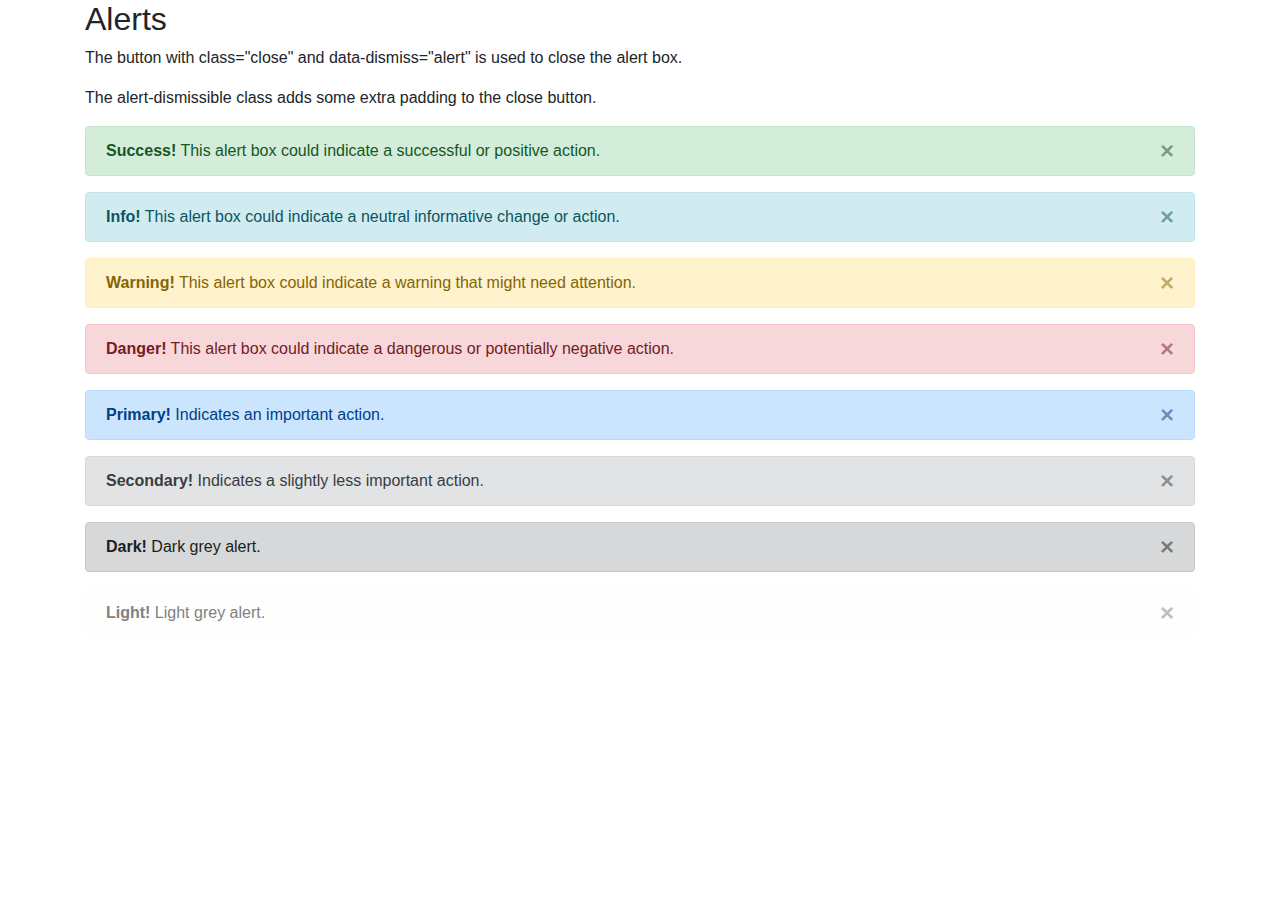
<file: templates/del.html>
<!DOCTYPE html>
<html lang="en">
<head>
  <title>Bootstrap Example</title>
  <meta charset="utf-8">
  <meta name="viewport" content="width=device-width, initial-scale=1">
  <link rel="stylesheet" href="https://maxcdn.bootstrapcdn.com/bootstrap/4.4.1/css/bootstrap.min.css">
  <script src="https://ajax.googleapis.com/ajax/libs/jquery/3.4.1/jquery.min.js"></script>
  <script src="https://cdnjs.cloudflare.com/ajax/libs/popper.js/1.16.0/umd/popper.min.js"></script>
  <script src="https://maxcdn.bootstrapcdn.com/bootstrap/4.4.1/js/bootstrap.min.js"></script>
</head>
<body>

<div class="container">
  <h2>Alerts</h2>
  <p>The button with class="close" and data-dismiss="alert" is used to close the alert box.</p>
  <p>The alert-dismissible class adds some extra padding to the close button.</p>
  <div class="alert alert-success alert-dismissible">
    <button type="button" class="close" data-dismiss="alert">&times;</button>
    <strong>Success!</strong> This alert box could indicate a successful or positive action.
  </div>
  <div class="alert alert-info alert-dismissible">
    <button type="button" class="close" data-dismiss="alert">&times;</button>
    <strong>Info!</strong> This alert box could indicate a neutral informative change or action.
  </div>
  <div class="alert alert-warning alert-dismissible">
    <button type="button" class="close" data-dismiss="alert">&times;</button>
    <strong>Warning!</strong> This alert box could indicate a warning that might need attention.
  </div>
  <div class="alert alert-danger alert-dismissible">
    <button type="button" class="close" data-dismiss="alert">&times;</button>
    <strong>Danger!</strong> This alert box could indicate a dangerous or potentially negative action.
  </div>
  <div class="alert alert-primary alert-dismissible">
    <button type="button" class="close" data-dismiss="alert">&times;</button>
    <strong>Primary!</strong> Indicates an important action.
  </div>
  <div class="alert alert-secondary alert-dismissible">
    <button type="button" class="close" data-dismiss="alert">&times;</button>
    <strong>Secondary!</strong> Indicates a slightly less important action.
  </div>
  <div class="alert alert-dark alert-dismissible">
    <button type="button" class="close" data-dismiss="alert">&times;</button>
    <strong>Dark!</strong> Dark grey alert.
  </div>
  <div class="alert alert-light alert-dismissible">
    <button type="button" class="close" data-dismiss="alert">&times;</button>
    <strong>Light!</strong> Light grey alert.
  </div>
</div>

</body>
</html>
</file>
